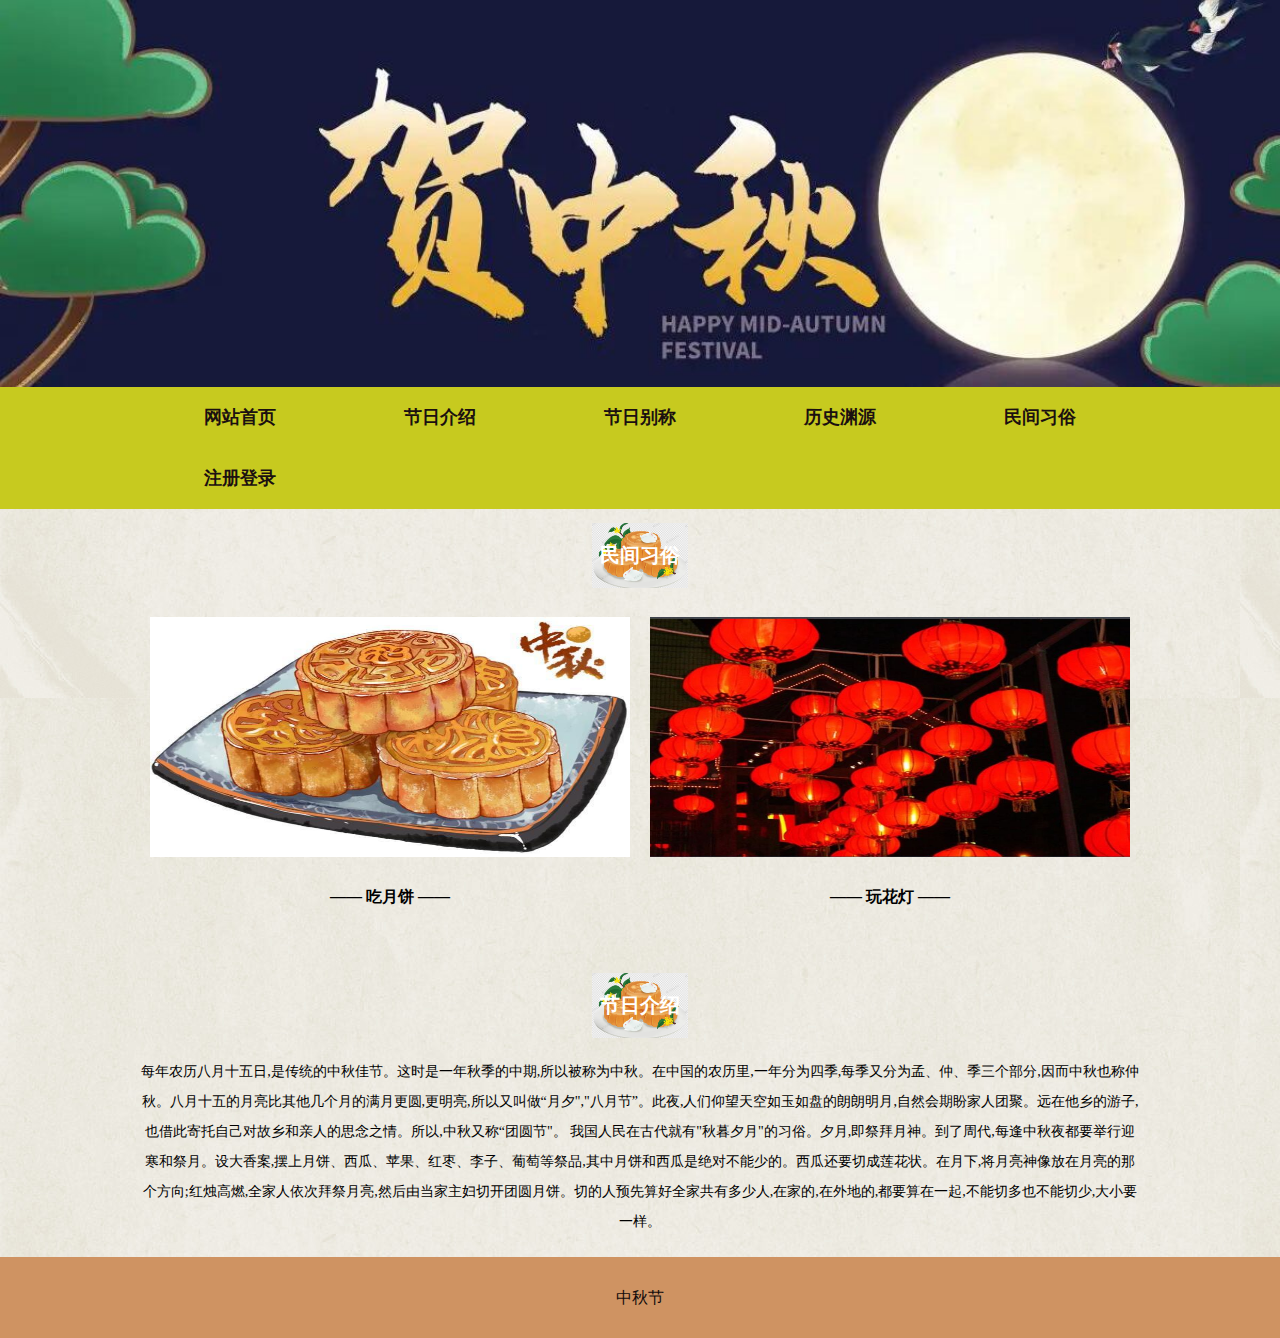
<file: index.html>
<!DOCTYPE html>
<html lang="en">
<head>
<meta charset="utf-8">
<link href="css/all.css" rel="stylesheet"  media="all" type="text/css" />
<title>中秋节</title>
</head>
<body>
<div class="banner"><img src="images/sheshou.jpg" width="100%" /></div>
<div class="menu">
  <ul class="center">
    <li><a href="index.html">网站首页</a></li>
    <li><a href="jieshao.html">节日介绍</a></li>
    <li><a href="mingcheng.html">节日别称</a></li>
    <li><a href="lishi.html">历史渊源</a></li>
    <li><a href="xisu.html">民间习俗</a></li>
    <li><a href="喵喵喵.html">注册登录</a></li>
  </ul>
</div>
<div class="content center">
  <div class="bar">
    <h3>民间习俗</h3>
  </div>
  <div class="tu ">
    <div><a href="xisu1.html"><img src="images/1.jpg"  width="100%" height="200"><span><strong>—— 吃月饼 —— </strong> </span></a></div>
    <div><a href="xisu2.html"><img src="images/2.jpg"  width="100%" height="200"><span><strong>—— 玩花灯 —— </strong> </span></a></div>
  </div>
  <div class="clear"></div>
  <div class="bar">
    <h3>节日介绍</h3>
  </div>
  <div class="tc" style="line-height:30px;">每年农历八月十五日,是传统的中秋佳节。这时是一年秋季的中期,所以被称为中秋。在中国的农历里,一年分为四季,每季又分为孟、仲、季三个部分,因而中秋也称仲秋。八月十五的月亮比其他几个月的满月更圆,更明亮,所以又叫做“月夕","八月节”。此夜,人们仰望天空如玉如盘的朗朗明月,自然会期盼家人团聚。远在他乡的游子,也借此寄托自己对故乡和亲人的思念之情。所以,中秋又称“团圆节"。
    我国人民在古代就有"秋暮夕月"的习俗。夕月,即祭拜月神。到了周代,每逢中秋夜都要举行迎寒和祭月。设大香案,摆上月饼、西瓜、苹果、红枣、李子、葡萄等祭品,其中月饼和西瓜是绝对不能少的。西瓜还要切成莲花状。在月下,将月亮神像放在月亮的那个方向;红烛高燃,全家人依次拜祭月亮,然后由当家主妇切开团圆月饼。切的人预先算好全家共有多少人,在家的,在外地的,都要算在一起,不能切多也不能切少,大小要一样。
  </div>
</div>
<div class="end">
  <p>中秋节</p>
</div>
</body>
</html>
</file>
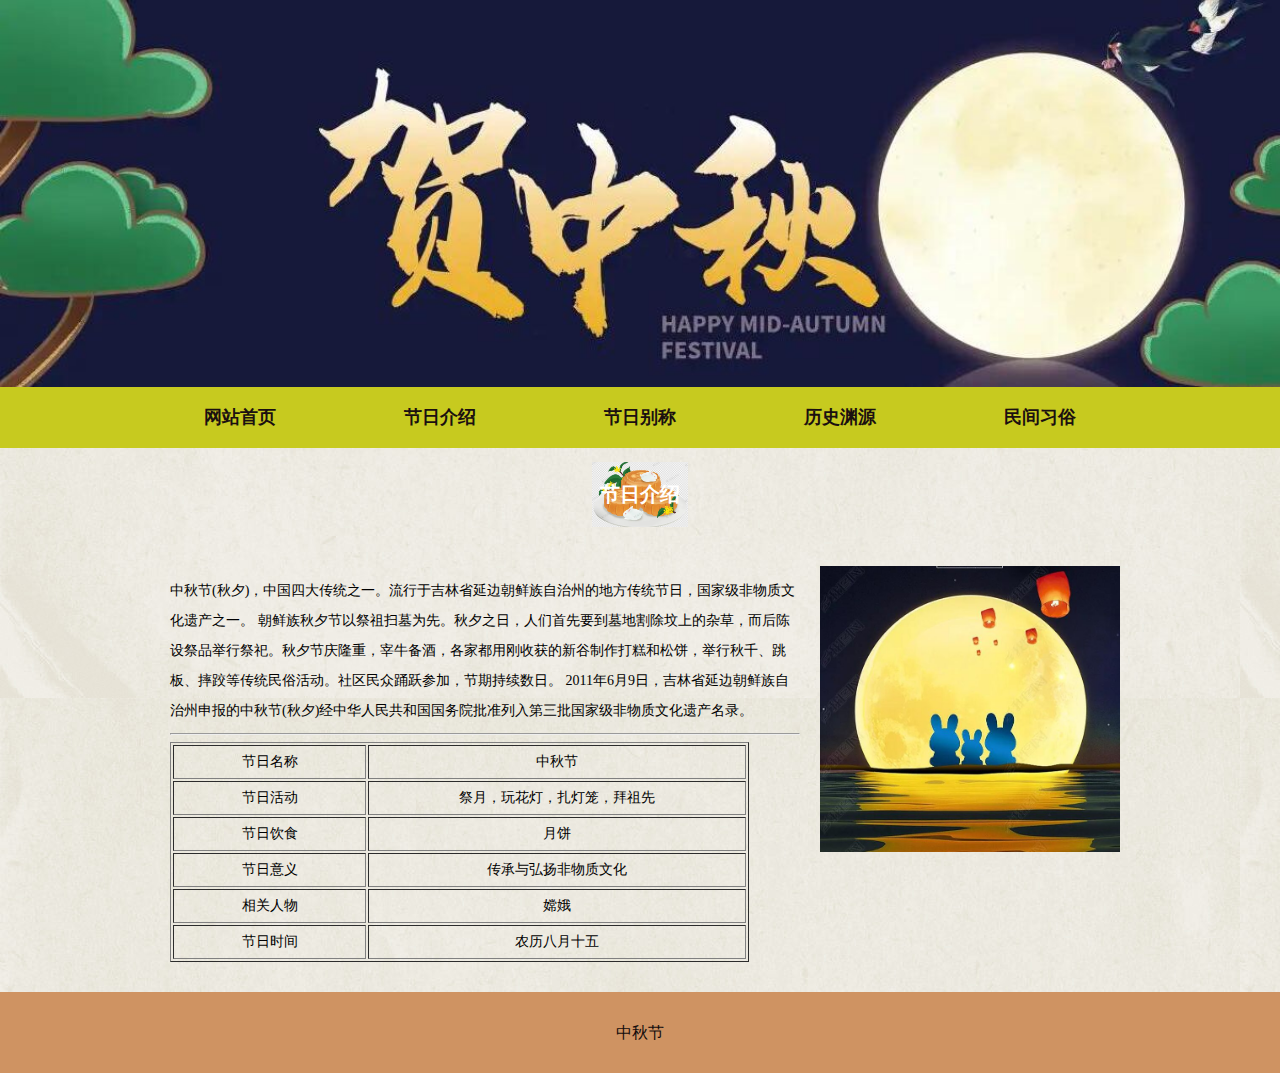
<file: jieshao.html>
<!DOCTYPE html>
<html lang="en">
<head>
<meta charset="utf-8">
<link href="css/all.css" rel="stylesheet"  media="all" type="text/css" />
<title>中秋节</title>
</head>
<body>
<div class="banner"><img src="images/sheshou.jpg" width="100%" /></div>
<div class="menu">
  <ul class="center">
   <li><a href="index.html">网站首页</a></li>
    <li><a href="jieshao.html">节日介绍</a></li>
    <li><a href="mingcheng.html">节日别称</a></li>
    <li><a href="lishi.html">历史渊源</a></li>
    <li><a href="xisu.html">民间习俗</a></li>
  </ul>
</div>
<div class="content center">
  <div class="bar">
    <h3>节日介绍</h3>
  </div>
  <div class="pad">
  
    <div class="left" style="line-height:30px">中秋节(秋夕)，中国四大传统之一。流行于吉林省延边朝鲜族自治州的地方传统节日，国家级非物质文化遗产之一。

      朝鲜族秋夕节以祭祖扫墓为先。秋夕之日，人们首先要到墓地割除坟上的杂草，而后陈设祭品举行祭祀。秋夕节庆隆重，宰牛备酒，各家都用刚收获的新谷制作打糕和松饼，举行秋千、跳板、摔跤等传统民俗活动。社区民众踊跃参加，节期持续数日。
      
      2011年6月9日，吉林省延边朝鲜族自治州申报的中秋节(秋夕)经中华人民共和国国务院批准列入第三批国家级非物质文化遗产名录。<br>
<hr>
      <table border="1">
        <tbody>
          <tr>
            <td align="center" width="189"><div >节日名称</div></td>
            <td align="center" width="374"><div >中秋节</div></td>
          </tr>
          <tr>
            <td align="center" width="189"><div >节日活动</div></td>
            <td align="center" width="374"><div >祭月，玩花灯，扎灯笼，拜祖先</div></td>
          </tr>
          <tr>
            <td align="center" width="189"><div >节日饮食</div></td>
            <td align="center" width="374"><div >月饼</div></td>
          </tr>
          <tr>
            <td align="center" width="189"><div >节日意义</div></td>
            <td align="center" width="374"><div >传承与弘扬非物质文化</div></td>
          </tr>
          <tr>
            <td align="center" width="189"><div >相关人物</div></td>
            <td align="center" width="374"><div >嫦娥</div></td>
          </tr>
          <tr>
            <td align="center" width="189"><div >节日时间</div></td>
            <td align="center" width="374"><div >农历八月十五</div></td>
          </tr>
        </tbody>
      </table>
    </div>
    <img src="images/a.jpg"  style="float:right" width="300"/> </div>
  <div class="clear"></div>
</div>
<div class="end">
  <p>中秋节 </p>
</div>
</body>
</html>
</file>
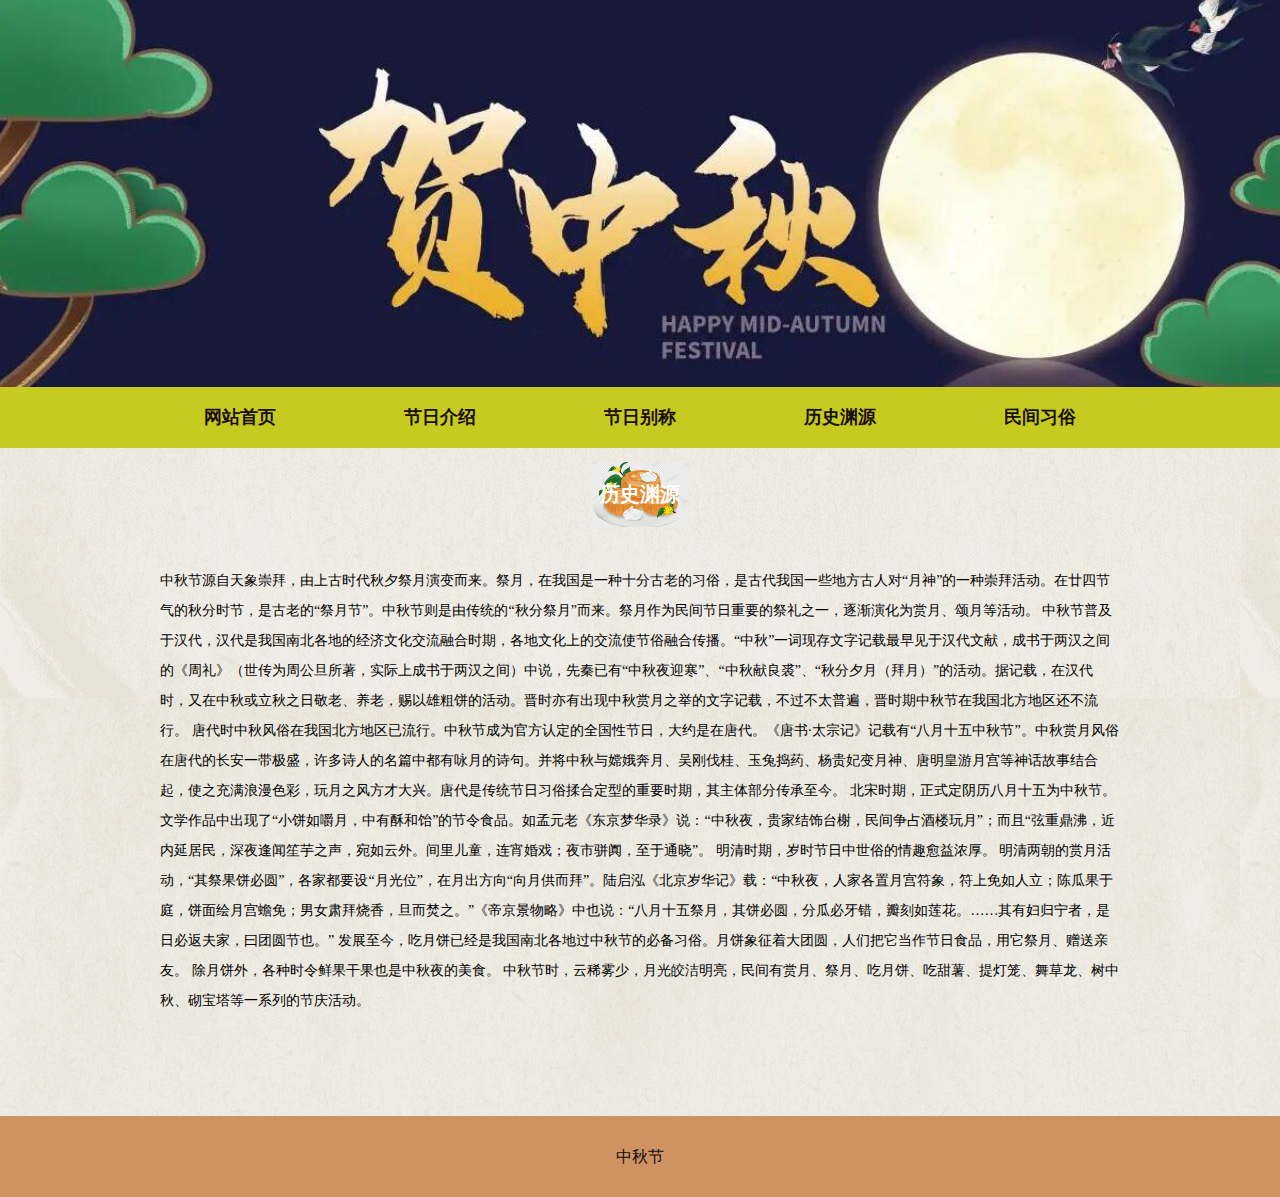
<file: lishi.html>
<!DOCTYPE html>
<html lang="en">
<head>
<meta charset="utf-8">
<link href="css/all.css" rel="stylesheet"  media="all" type="text/css" />
<title>中秋节</title>
</head>
<body>
<div class="banner"><img src="images/sheshou.jpg" width="100%" /></div>
<div class="menu">
  <ul class="center">
    <li><a href="index.html">网站首页</a></li>
    <li><a href="jieshao.html">节日介绍</a></li>
    <li><a href="mingcheng.html">节日别称</a></li>
    <li><a href="lishi.html">历史渊源</a></li>
    <li><a href="xisu.html">民间习俗</a></li>
  </ul>
</div>
<div class="content center">
  <div class="bar">
    <h3>历史渊源</h3>
  </div>
  <div class="pad">
    <div class="" style="line-height:30px">

      中秋节源自天象崇拜，由上古时代秋夕祭月演变而来。祭月，在我国是一种十分古老的习俗，是古代我国一些地方古人对“月神”的一种崇拜活动。在廿四节气的秋分时节，是古老的“祭月节”。中秋节则是由传统的“秋分祭月”而来。祭月作为民间节日重要的祭礼之一，逐渐演化为赏月、颂月等活动。 

      中秋节普及于汉代，汉代是我国南北各地的经济文化交流融合时期，各地文化上的交流使节俗融合传播。“中秋”一词现存文字记载最早见于汉代文献，成书于两汉之间的《周礼》（世传为周公旦所著，实际上成书于两汉之间）中说，先秦已有“中秋夜迎寒”、“中秋献良裘”、“秋分夕月（拜月）”的活动。据记载，在汉代时，又在中秋或立秋之日敬老、养老，赐以雄粗饼的活动。晋时亦有出现中秋赏月之举的文字记载，不过不太普遍，晋时期中秋节在我国北方地区还不流行。 
      
      唐代时中秋风俗在我国北方地区已流行。中秋节成为官方认定的全国性节日，大约是在唐代。《唐书·太宗记》记载有“八月十五中秋节”。中秋赏月风俗在唐代的长安一带极盛，许多诗人的名篇中都有咏月的诗句。并将中秋与嫦娥奔月、吴刚伐桂、玉兔捣药、杨贵妃变月神、唐明皇游月宫等神话故事结合起，使之充满浪漫色彩，玩月之风方才大兴。唐代是传统节日习俗揉合定型的重要时期，其主体部分传承至今。 
      
      北宋时期，正式定阴历八月十五为中秋节。文学作品中出现了“小饼如嚼月，中有酥和饴”的节令食品。如孟元老《东京梦华录》说：“中秋夜，贵家结饰台榭，民间争占酒楼玩月”；而且“弦重鼎沸，近内延居民，深夜逢闻笙芋之声，宛如云外。间里儿童，连宵婚戏；夜市骈阗，至于通晓”。 
      
      明清时期，岁时节日中世俗的情趣愈益浓厚。  明清两朝的赏月活动，“其祭果饼必圆”，各家都要设“月光位”，在月出方向“向月供而拜”。陆启泓《北京岁华记》载：“中秋夜，人家各置月宫符象，符上免如人立；陈瓜果于庭，饼面绘月宫蟾免；男女肃拜烧香，旦而焚之。”《帝京景物略》中也说：“八月十五祭月，其饼必圆，分瓜必牙错，瓣刻如莲花。……其有妇归宁者，是日必返夫家，曰团圆节也。” 
      
      发展至今，吃月饼已经是我国南北各地过中秋节的必备习俗。月饼象征着大团圆，人们把它当作节日食品，用它祭月、赠送亲友。  除月饼外，各种时令鲜果干果也是中秋夜的美食。  中秋节时，云稀雾少，月光皎洁明亮，民间有赏月、祭月、吃月饼、吃甜薯、提灯笼、舞草龙、树中秋、砌宝塔等一系列的节庆活动。 
      
<br>  
<br>
<br>

    </div>
</div>
  <div class="clear"></div>
</div>
<div class="end">
  <p>中秋节 </p>
</div>
</body>
</html>
</file>
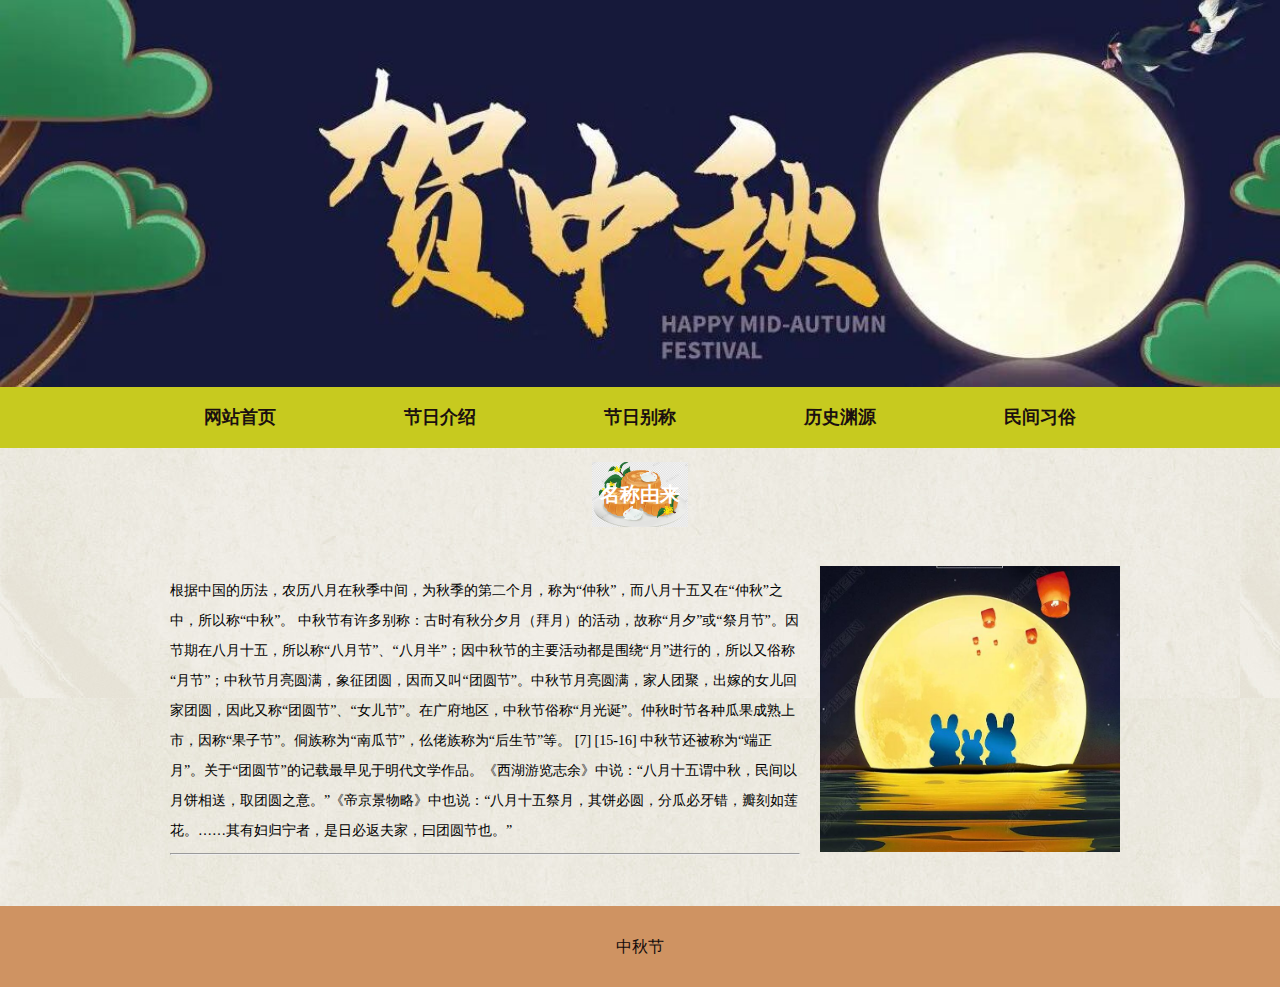
<file: mingcheng.html>
<!DOCTYPE html>
<html lang="en">
<head>
<meta charset="utf-8">
<link href="css/all.css" rel="stylesheet"  media="all" type="text/css" />
<title>中秋节</title>
</head>
<body>
<div class="banner"><img src="images/sheshou.jpg" width="100%" /></div>
<div class="menu">
  <ul class="center">
    <li><a href="index.html">网站首页</a></li>
    <li><a href="jieshao.html">节日介绍</a></li>
    <li><a href="mingcheng.html">节日别称</a></li>
    <li><a href="lishi.html">历史渊源</a></li>
    <li><a href="xisu.html">民间习俗</a></li>
  </ul>
</div>
<div class="content center">
  <div class="bar">
    <h3>名称由来</h3>
  </div>
  <div class="pad">
    <div class="left" style="line-height:30px">根据中国的历法，农历八月在秋季中间，为秋季的第二个月，称为“仲秋”，而八月十五又在“仲秋”之中，所以称“中秋”。
      中秋节有许多别称：古时有秋分夕月（拜月）的活动，故称“月夕”或“祭月节”。因节期在八月十五，所以称“八月节”、“八月半”；因中秋节的主要活动都是围绕“月”进行的，所以又俗称“月节”；中秋节月亮圆满，象征团圆，因而又叫“团圆节”。中秋节月亮圆满，家人团聚，出嫁的女儿回家团圆，因此又称“团圆节”、“女儿节”。在广府地区，中秋节俗称“月光诞”。仲秋时节各种瓜果成熟上市，因称“果子节”。侗族称为“南瓜节”，仫佬族称为“后生节”等。 [7]  [15-16] 
      中秋节还被称为“端正月”。关于“团圆节”的记载最早见于明代文学作品。《西湖游览志余》中说：“八月十五谓中秋，民间以月饼相送，取团圆之意。”《帝京景物略》中也说：“八月十五祭月，其饼必圆，分瓜必牙错，瓣刻如莲花。……其有妇归宁者，是日必返夫家，曰团圆节也。”<br>
      <hr>
    </div>
    <img src="images/a.jpg"  style="float:right" width="300"/> </div>
  <div class="clear"></div>
</div>
<div class="end">
  <p>中秋节 </p>
</div>
</body>
</html>
</file>
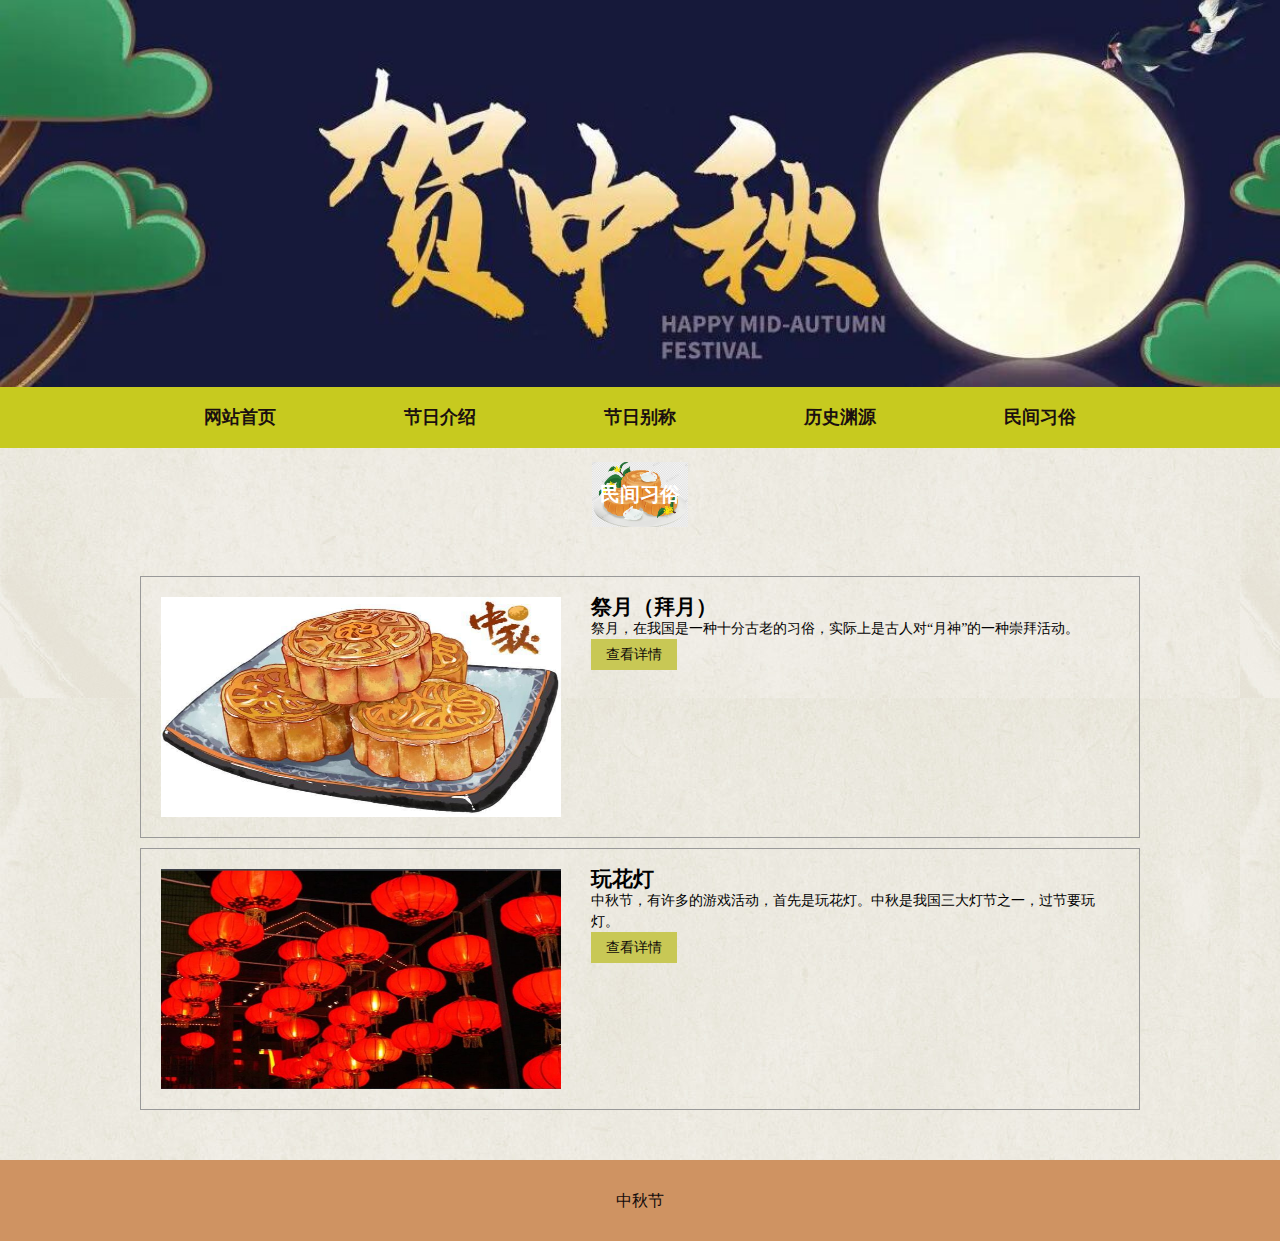
<file: xisu.html>
<!DOCTYPE html>
<html lang="en">
<head>
<meta charset="utf-8">
<link href="css/all.css" rel="stylesheet"  media="all" type="text/css" />
<title>中秋节</title>
</head>
<body>
<div class="banner"><img src="images/sheshou.jpg" width="100%" /></div>
<div class="menu">
  <ul class="center">
    <li><a href="index.html">网站首页</a></li>
    <li><a href="jieshao.html">节日介绍</a></li>
    <li><a href="mingcheng.html">节日别称</a></li>
    <li><a href="lishi.html">历史渊源</a></li>
    <li><a href="xisu.html">民间习俗</a></li>
  </ul>
</div>
<div class="content">
  <div class="bar">
    <h3>民间习俗</h3>
  </div>
  <div class="pad center">
    <div class="pad ad bod"> <img src="images/1.jpg" width="400" height="220">
      <h2>祭月（拜月）</h2>
      <p>祭月，在我国是一种十分古老的习俗，实际上是古人对“月神”的一种崇拜活动。 </p>
      <p><a href="xisu1.html" class="more">查看详情</a> </p>
    </div>
    <div class="pad ad bod"> <img src="images/2.jpg" width="400" height="220">
      <h2>玩花灯</h2>
	  <p>
      中秋节，有许多的游戏活动，首先是玩花灯。中秋是我国三大灯节之一，过节要玩灯。 
	  </p>
	  <p><a href="xisu2.html" class="more">查看详情</a></p>
	  </div>
    <div class="clear"></div>
  </div>
</div>
<div class="end">
  <p>中秋节</p>
</div>
</body>
</html>
</file>
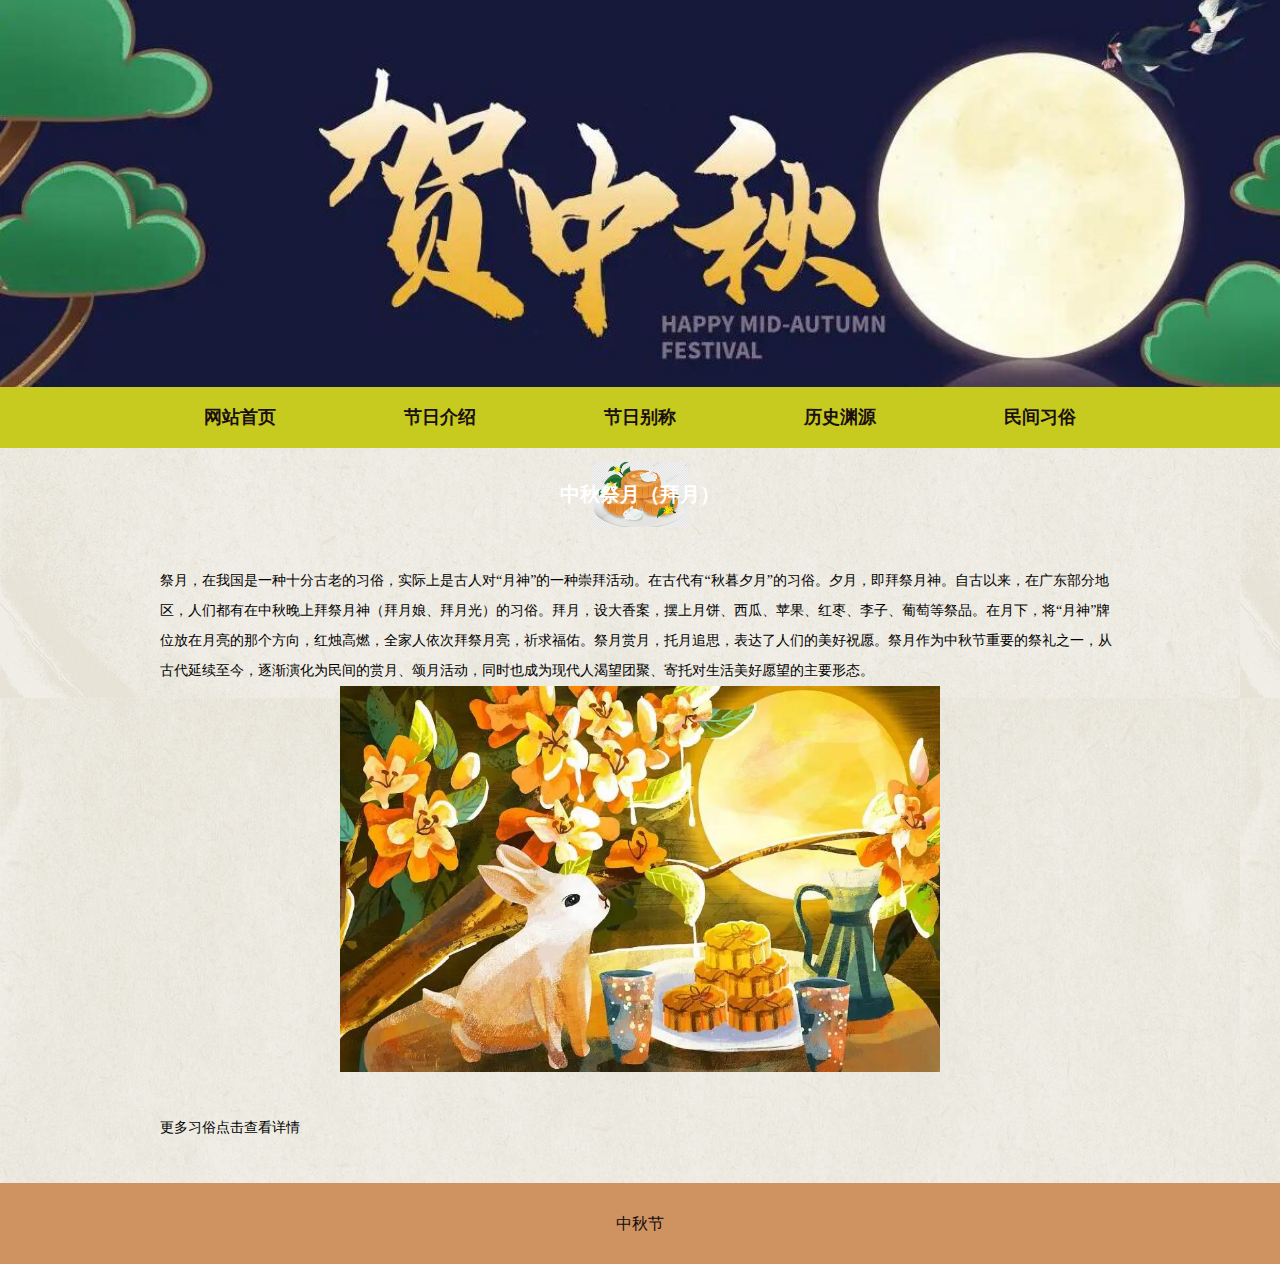
<file: xisu1.html>
<!DOCTYPE html>
<html lang="en">
<head>
<meta charset="utf-8">
<link href="css/all.css" rel="stylesheet"  media="all" type="text/css" />
<title>中秋节</title>
</head>
<body>
<div class="banner"><img src="images/sheshou.jpg" width="100%" /></div>
<div class="menu">
  <ul class="center">
    <li><a href="index.html">网站首页</a></li>
    <li><a href="jieshao.html">节日介绍</a></li>
    <li><a href="mingcheng.html">节日别称</a></li>
    <li><a href="lishi.html">历史渊源</a></li>
    <li><a href="xisu.html">民间习俗</a></li>
  </ul>
</div>
<div class="content center">
  <div class="bar">
    <h3>中秋祭月（拜月）</h3>
  </div>
  <div class="pad">
    <div class="" style="line-height:30px">祭月，在我国是一种十分古老的习俗，实际上是古人对“月神”的一种崇拜活动。在古代有“秋暮夕月”的习俗。夕月，即拜祭月神。自古以来，在广东部分地区，人们都有在中秋晚上拜祭月神（拜月娘、拜月光）的习俗。拜月，设大香案，摆上月饼、西瓜、苹果、红枣、李子、葡萄等祭品。在月下，将“月神”牌位放在月亮的那个方向，红烛高燃，全家人依次拜祭月亮，祈求福佑。祭月赏月，托月追思，表达了人们的美好祝愿。祭月作为中秋节重要的祭礼之一，从古代延续至今，逐渐演化为民间的赏月、颂月活动，同时也成为现代人渴望团聚、寄托对生活美好愿望的主要形态。 <br>
      <p align="center" > <img src="images/3.jpg"  width="600"/> </p>
      <br>
     更多习俗点击查看详情<br>
    </div>
  </div>
  <div class="clear"></div>
</div>
<div class="end">
  <p>中秋节 </p>
</div>
</body>
</html>
</file>
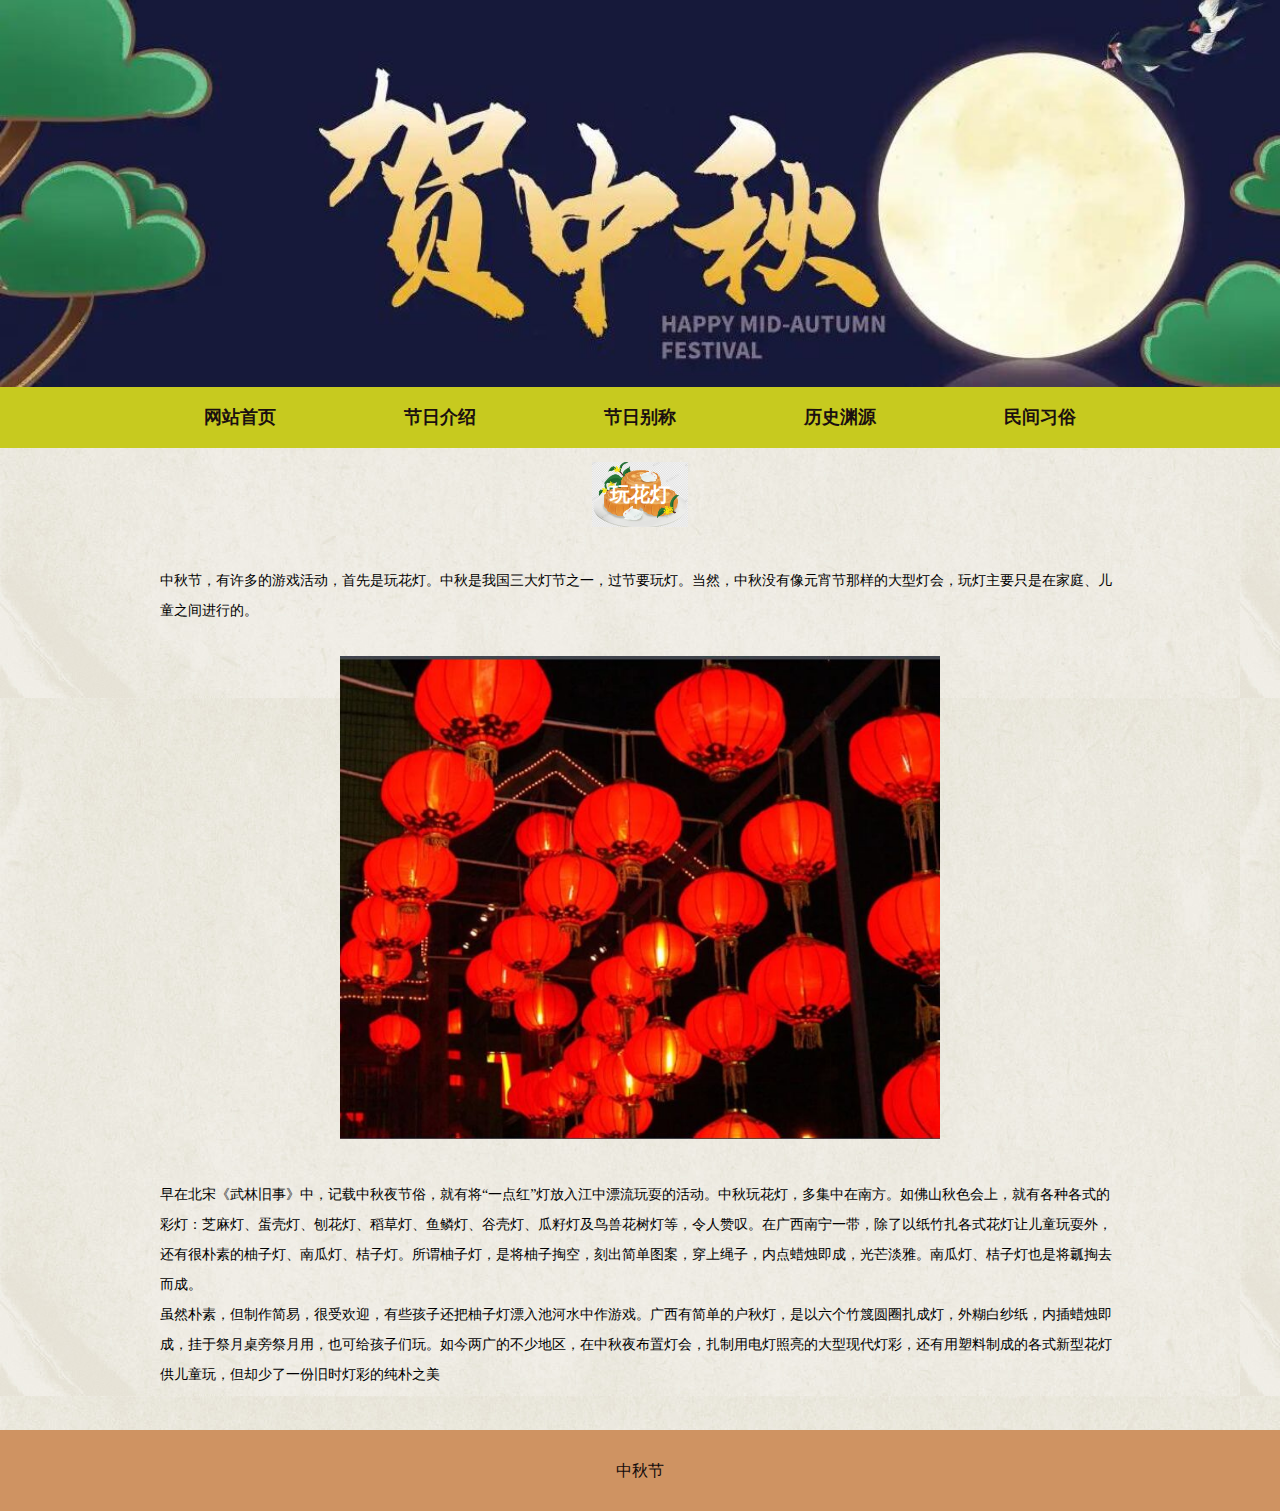
<file: xisu2.html>
<!DOCTYPE html>
<html lang="en">
<head>
<meta charset="utf-8">
<link href="css/all.css" rel="stylesheet"  media="all" type="text/css" />
<title>中秋节</title>
</head>
<body>
<div class="banner"><img src="images/sheshou.jpg" width="100%" /></div>
<div class="menu">
  <ul class="center">
    <li><a href="index.html">网站首页</a></li>
    <li><a href="jieshao.html">节日介绍</a></li>
    <li><a href="mingcheng.html">节日别称</a></li>
    <li><a href="lishi.html">历史渊源</a></li>
    <li><a href="xisu.html">民间习俗</a></li>
  </ul>
</div>
<div class="content center">
  <div class="bar">
    <h3>玩花灯</h3>
  </div>
  <div class="pad">
    <div class="" style="line-height:30px"> 中秋节，有许多的游戏活动，首先是玩花灯。中秋是我国三大灯节之一，过节要玩灯。当然，中秋没有像元宵节那样的大型灯会，玩灯主要只是在家庭、儿童之间进行的。<br>      <br>
      <p align="center" > <img src="images/2.jpg"  width="600"/> </p>
      <br>
      早在北宋《武林旧事》中，记载中秋夜节俗，就有将“一点红”灯放入江中漂流玩耍的活动。中秋玩花灯，多集中在南方。如佛山秋色会上，就有各种各式的彩灯：芝麻灯、蛋壳灯、刨花灯、稻草灯、鱼鳞灯、谷壳灯、瓜籽灯及鸟兽花树灯等，令人赞叹。在广西南宁一带，除了以纸竹扎各式花灯让儿童玩耍外，还有很朴素的柚子灯、南瓜灯、桔子灯。所谓柚子灯，是将柚子掏空，刻出简单图案，穿上绳子，内点蜡烛即成，光芒淡雅。南瓜灯、桔子灯也是将瓤掏去而成。
<br>

虽然朴素，但制作简易，很受欢迎，有些孩子还把柚子灯漂入池河水中作游戏。广西有简单的户秋灯，是以六个竹篾圆圈扎成灯，外糊白纱纸，内插蜡烛即成，挂于祭月桌旁祭月用，也可给孩子们玩。如今两广的不少地区，在中秋夜布置灯会，扎制用电灯照亮的大型现代灯彩，还有用塑料制成的各式新型花灯供儿童玩，但却少了一份旧时灯彩的纯朴之美<br>
    </div>
  </div>
  <div class="clear"></div>
</div>
<div class="end">
  <p>中秋节 </p>
</div>
</body>
</html>
</file>
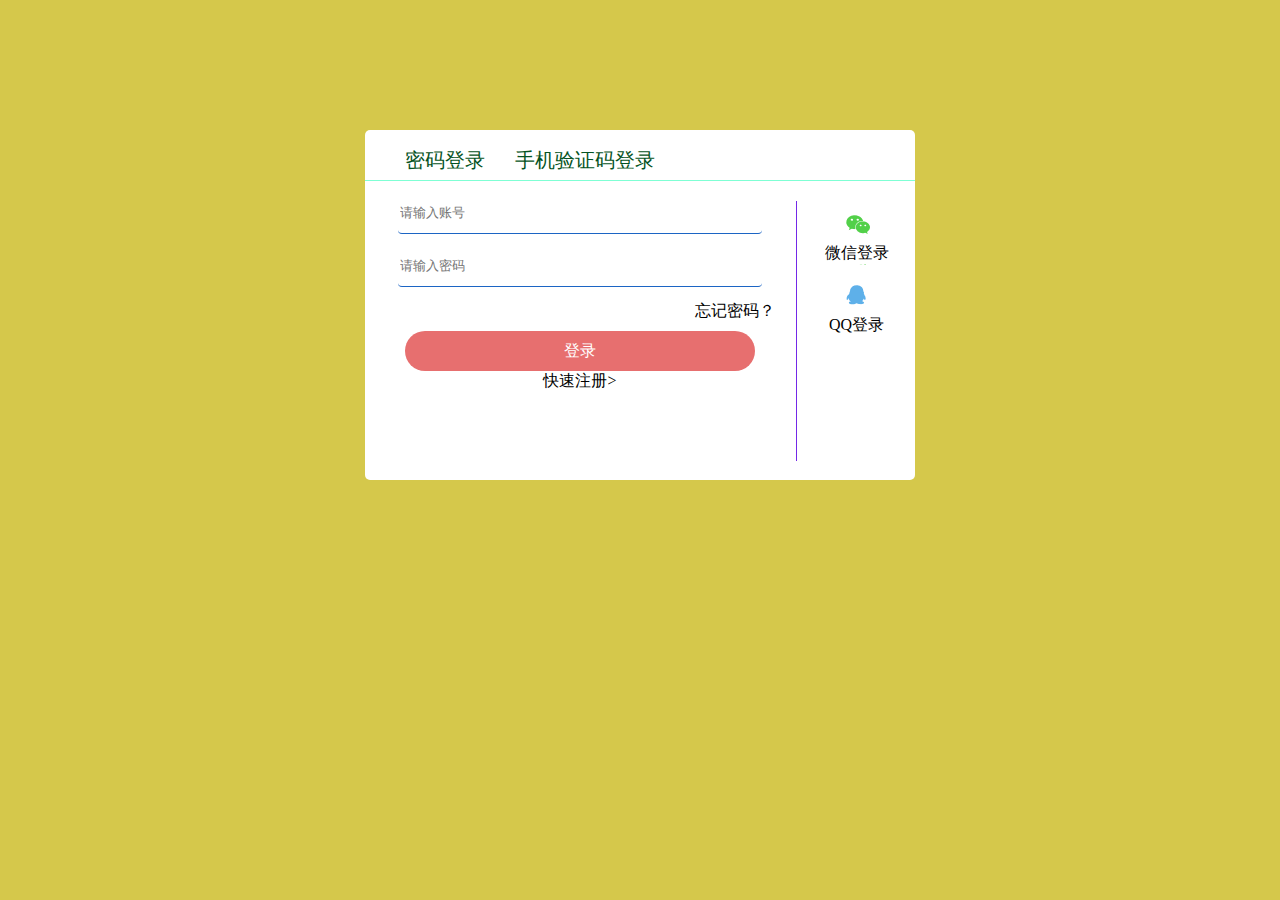
<file: 喵喵喵.html>
<!DOCTYPE html>
<html lang="en">
<head>
    <meta charset="UTF-8">
    <title>注册信息</title>
    <link href="cssy.css" type="text/css" rel="stylesheet">
    <script src="jsy.js" type="text/javascript"></script>
</head>
<body>
<div id="d">
    <div class="d1">
        <ul>
            <li><a href="#">密码登录</a></li>
            <li><a href="#">手机验证码登录</a></li>
        </ul>
    </div>
    <div class="d2">
        <div><input class="d21" id="d211" type="text" value="" placeholder="请输入账号"></div>
        <div><input class="d21" id="d212" type="password" value="" placeholder="请输入密码"></div>
    </div>
    <div class="d3">
        <div class="d31">
            <div class="d311"><a href="#"><img src="wx.png"></br>微信登录</a></div>
            <div class="d311"><a href="#"><img src="qq.png"></br>QQ登录</a></div>
        </div>
    </div>
    <div class="d4">
        <div class="d41"><a href="#">忘记密码？</a></div>
    </div>
    <div class="d5">
        <div><input id="d51" onclick="y1()" type="submit" value="登录"></div>
        <div><a href="#">快速注册></a></div>
    </div>
</div>
</body>
</html>
</file>
<file: css/all.css>
@charset "utf-8";
/* CSS Document */
ul,li,h1,h2,h3,p{ padding:0; margin:0; list-style:none}
a{ text-decoration:none; color:#333;}
html{ background:url(../images/bg3.jpg)}
body{ max-width:1920px; min-width:1000px; margin:0 auto; line-height:21px}
.center{ width:1000px; margin:0 auto}
.banner img{ display:block}
.clear{ clear:both}
.menu li{ list-style:none}
.logo{ position:absolute; top:50px; width:250px; height:100px; margin-left:40px}
.banner{ position:relative;}
.fl{ float:left}
.menu{ background:#c7ca1f;width:100%; text-align:center; float:left;}
.menu li a{ font-weight:bold; color:rgb(27, 16, 16); text-decoration:none}
.menu li { font-size:18px; font-weight:bold; float:left; margin:0px; padding:20px 20px ; width:160px}
.menu li.on a,.menu li:hover a{ color:#FFCC99}
.right{ float:right; width:660px; padding:20px}
.left{ min-height:300px; float:left; width:630px; padding:10px}
.content { padding-bottom:20px;font-size:14px;}
.ad { height:220px}
.ad img{ float:left; margin-right:30px }
.end{ clear:both; background:#cf9362; color:rgb(19, 12, 12); padding:30px 0; text-align:center;}
.produce img{  margin:0 20px 20px 0}
.produce { line-height:30px}
.pad{ padding:20px; display:block}
.pics p{ margin:1px; text-align:center}

.imglist{ width:840px; margin:0 auto}
.imglist li{ float:left; width:400px; margin:10px ; text-align:center}
.scrollleft{ margin:0 30px}
.scrollleft li{ float:left}
.news li{ padding:5px;}

.title{ text-align:center; color:#F00; padding:10px}

.tu  div{ width:48%; line-height:24px; text-align:center; margin:1%;float:left}
.tu strong{ color:#000; padding:20px 0; display:block; font-size:16px;}
.tu div img{ width:100%; height:240px} 
.msg>div{ padding:10px}

.bod{ border:#999 solid 1px; margin:10px 0}
.more{ background:#c8c855; color:rgb(13, 8, 8); display:inline-block; padding:5px 15px}
.pj>div{ float:left; width:46%; margin:2%;}
.dl{ margin:0 auto; width:450px; padding:30px 0; padding-top:0}
.dl span{ display:block;  padding-right:15px; font-size:18px; padding:5px 0}
.dl div{ margin:10px 0}
.dl div input{ padding:10px 0; width:100%}
#submit2{ background:#000; border:none; color:rgb(0, 0, 0); width:100%}
.tc{ text-align:center}
.dl2{ margin:0 auto; background:#b8b7b2; padding:30px 0}

.dl2 span{ display:block; text-align:left; padding-right:15px;}
.dl2 div{ margin:10px 0}
.bar a{ color:#000; float:right}
.bar{margin:20px; margin-bottom:5px; text-align:center; clear:both; color:#fff; font-weight:bold; padding:14px 25px}
.bar h3{ background:url(../images/c.png) no-repeat center ; background-size:auto 100%; padding:22px 0; font-size:20px; }
.sc{ width:600px; margin:0 auto; text-align:center; line-height:30px}.sc img{ margin-top:30px}
.sc strong{ font-size:18px; color:#CC0000; display:block; padding:15px 0}
</file>
<file: cssy.css>
*{
    margin: auto;
}
body {
    text-align: center;
    background-color: #d5c84b;
}
a{
    text-decoration: none;
    color: #000000;
}
#d{
    width: 550px;
    height: 350px;
    margin-top: 130px;
    background-color: #FFFFFF;
    border: #FFFFFF 1px;
    border-radius: 5px;
}
.d1{
    width: 550px;
    height: 50px;
    border-bottom: aquamarine 1px solid;
}
.d1 ul{

}
.d1 ul li{
    display: inline;
    float: left;
    font-size: 20px;
    padding: 0 30px;
    margin-top: 17px;
    margin-left: -30px;
}
.d1 ul li a{
    font-size: 20px;
    color: #055323;
}
.d1 ul li a:focus{
    font-weight: bolder;
}
.d2{
    width: 430px;
    height: 120px;
    float: left;
}
.d2 .d21{
    width: 360px;
    height: 40px;
    margin-top: 10px;
    border: 0;
    border-bottom: rgb(28, 101, 196) 1px solid;
    border-radius: 4px;
    outline: none;
}
.d3{
    width: 119px;
    height: 300px;
    float: right;
}
.d3 .d31{
    width: 119px;
    height: 260px;
    margin-top: 20px;
    border-left: rgb(116, 40, 231) 1px solid;
}
.d4{
    width: 430px;
    height: 30px;
    float: left;
}
.d41{
    float: right;
    margin-right: 20px;
}
.d5{
    width: 430px;
    height: 150px;
    float: left;
}
#d51{
    width: 350px;
    height: 40px;
    background-color: #e76f6f;
    border-radius: 25px;
    border: none;
    font-size: 16px;
    color: white;
    cursor: pointer;
}
#d51:hover{
    background: #ae6386;
}
</file>
